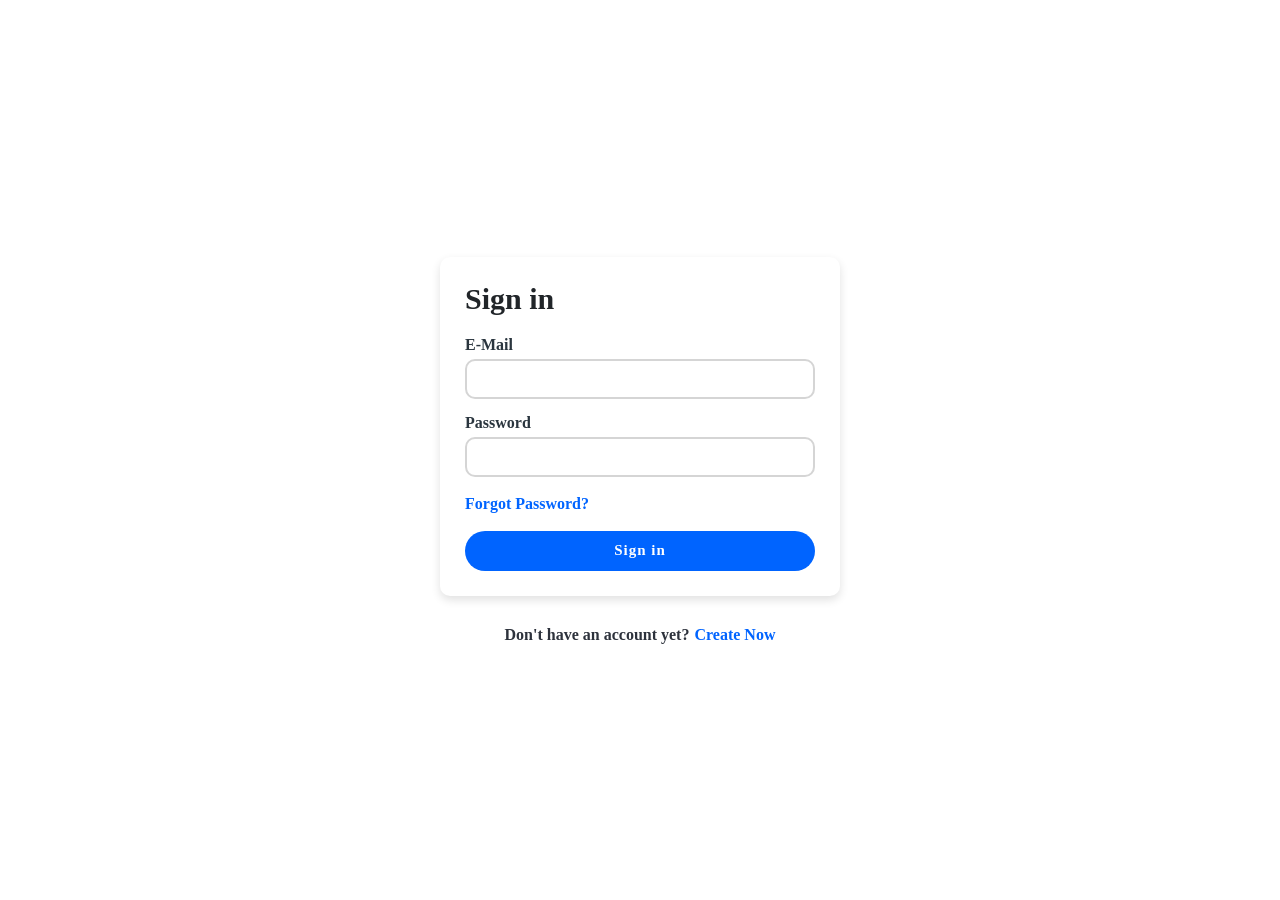
<file: index.html>
<!DOCTYPE html>
<html>

<head>
  <Title>Login Form</Title>
  <meta name="viewport" content="width=device-width,initial-scale=1.0">
  <link rel="stylesheet" href="style.css">
</head>

<body>
  <div class="auth">
    <div class="auth-container">
      <form action="dashboard.html" method="get" class="auth-form">
        <h1>Sign in</h1>
        <div class="auth-input error">
          <label for="email">
            E-Mail
          </label>
          <input type="email" name="email" id="email" />
        </div>
        <div class="auth-input">
          <label for="password">
            Password
          </label>
          <input type="password" name="password" id="password" />
        </div>
        <a href="#" class="auth-reset">Forgot Password?</a>
        <button type="submit" name="submit" class="auth-btn">Sign in</button>
      </form>
      <div class="auth-bottom">
        Don't have an account yet? <a href="">Create Now</a>
      </div>
    </div>
  </div>
  <script src="form.js"></script>
</body>

</html>
</file>
<file: style.css>
*,
::after,
::before {
  box-sizing: border-box;
}

body {
  margin: 0;
  font-size: 16px;
  font-weight: 400;
  line-height: 1.5;
  color: #212529;
  font-family: Inter, sans-serif;
  overflow-x: hidden;
}

.auth {
  width: 100%;
  height: 100vh;
  display: flex;
  flex-direction: column;
  align-items: center;
  justify-content: center;
  position: relative;
  user-select: none;
}

.auth-container {
  width: 400px;
  margin: 0 auto;
  position: relative;
}

.auth-form {
  width: 100%;
  background: white;
  box-shadow: 0 4px 10px #0000001f;
  padding: 25px;
  border-radius: 10px;
  margin-bottom: 30px;
  position: relative;
}

.auth-form h1 {
  margin: 0;
  line-height: normal;
  font-size: 30px;
  font-family: "Gilroy-Medium";
  font-weight: 900;
  margin-bottom: 20px;
}

.auth-input {
  width: 100%;
  position: relative;
  margin-bottom: 15px;
  display: flex;
  flex-direction: column;
  align-items: start;
  justify-content: center;
}

.auth-input label {
  font-weight: 800;
  font-family: "Gilroy-Regular";
  font-size: 16px;
  margin-bottom: 5px;
  color: #2a353e;
  line-height: normal;
}

.auth-input input {
  width: 100%;
  height: 40px;
  border-radius: 10px;
  border: 2px solid #d5d5d5;
  outline: none;
  appearance: none;
  display: flex;
  align-items: center;
  justify-content: center;
  text-align: left;
  transition: all 200ms ease-in-out;
  padding: 10px;
}

.auth-input input:hover,
.auth-input input:focus {
  border-color: #0064ff;
}

.auth-reset {
  margin-bottom: 15px;
  display: flex;
  align-items: center;
  text-decoration: none;
  color: #0064ff;
  font-weight: 800;
  font-family: "Gilroy-Medium";
  transition: all 200ms ease;
}

.auth-reset:hover {
  opacity: 0.8;
}

.auth-btn {
  width: 100%;
  height: 40px;
  background: #0064ff;
  border: none;
  border-radius: 9999px;
  outline: none;
  appearance: none;
  position: relative;
  color: white;
  font-weight: 800;
  font-family: "Gilroy-Medium";
  font-size: 15px;
  letter-spacing: 1px;
  transition: all 200ms ease-in-out;
  cursor: pointer;
  display: flex;
  align-items: center;
  justify-content: center;
  text-align: center;
}

.auth-btn:hover,
.auth-btn:focus {
  background: #007eff;
}

.auth-bottom {
  display: flex;
  align-items: center;
  justify-content: center;
  text-decoration: none;
  color: #2d323c;
  font-weight: 800;
  font-family: "Gilroy-Medium";
  transition: all 200ms ease;
  text-align: center;
  line-height: normal;
}

.auth-bottom a {
  display: flex;
  align-items: center;
  text-decoration: none;
  color: #0064ff;
  font-weight: 800;
  font-family: "Gilroy-Medium";
  margin-left: 5px;
}

.auth-bottom a:hover {
  opacity: 0.8;
}



.auth-input.error .auth-error {
  margin: 0;
  margin-top: 6px;
  color: red;
  font-family: "Gilroy-Regular";
  font-weight: bold;
  font-size: 15px;
  line-height: normal;
}
</file>
